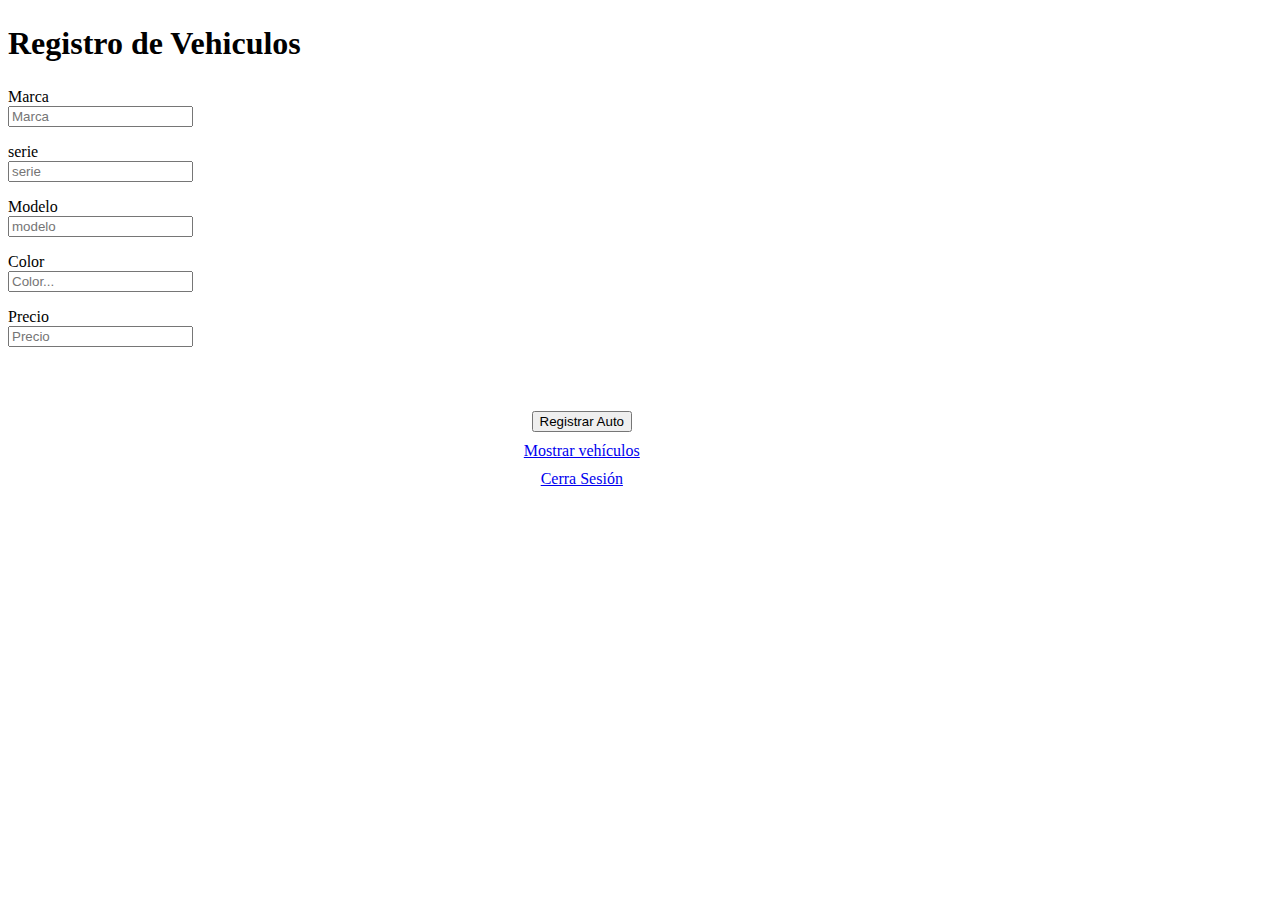
<file: index.html>
<!DOCTYPE html>
<html lang="en">

<head>
  <meta charset="UTF-8">
  <meta http-equiv="X-UA-Compatible" content="IE=edge">
  <meta name="viewport" content="width=device-width, initial-scale=1.0">

  <link rel="stylesheet" href="estilos.css">

  <link href="https://cdn.jsdelivr.net/npm/bootstrap@5.0.2/dist/css/bootstrap.min.css" rel="stylesheet" integrity="sha384-EVSTQN3/azprG1Anm3QDgpJLIm9Nao0Yz1ztcQTwFspd3yD65VohhpuuCOmLASjC" crossorigin="anonymous">
  <title>Registro de Vehiculos</title>
</head>

<body>


  <div class="container">
    
   
    <div class="container center">
      <h1>Registro de Vehiculos</h1>
    </div>

    <form>
        <div class="form-group row">
          <div class="md-6">
          
            <p>
              <label>Marca</label> <br>
              <input id="marca" class="form-control" type="text" placeholder="Marca">
            </p>
          </div>
          <div class="col-md-6">
            <p>
              <label>serie</label> <br>
              <input id="modelo" class="form-control" type="text"  placeholder="serie">
            </p>
          </div>
          <div class="col">
  
            <p>
              <label>Modelo</label> <br>
              <input id="anio" class="form-control" type="number" min="2021" placeholder="modelo">
            </p>
          </div>
        </div>
        
        <p>
          <label>Color</label> <br>
          <input id="color" class="form-control" type="text" placeholder="Color...">
        </p>
        <p>
          <label>Precio</label> <br>
          <input id="precio" class="form-control" type="number" placeholder="Precio" min="1">
        </p> <br>
  
      </form>
  
      <script src="validar.js">
      </script>
    </div>
    <div class="botones">
      <button id="registrar" onclick="registrarVehiculo();" class="btn btn-success btn-block" type="button">Registrar
        Auto</button>
    </div>
  
  
    
      <div class="botones">
        <a class="btn btn-info" href="vehiculos.html">Mostrar vehículos</a>
      </div>
      <div class="botones">
        <a class="btn btn-warning" href="login.html">Cerra Sesión</a>
      </div>

  <div class="container">


 
  <script src="validar.js"></script>
</body>

</html>
</file>
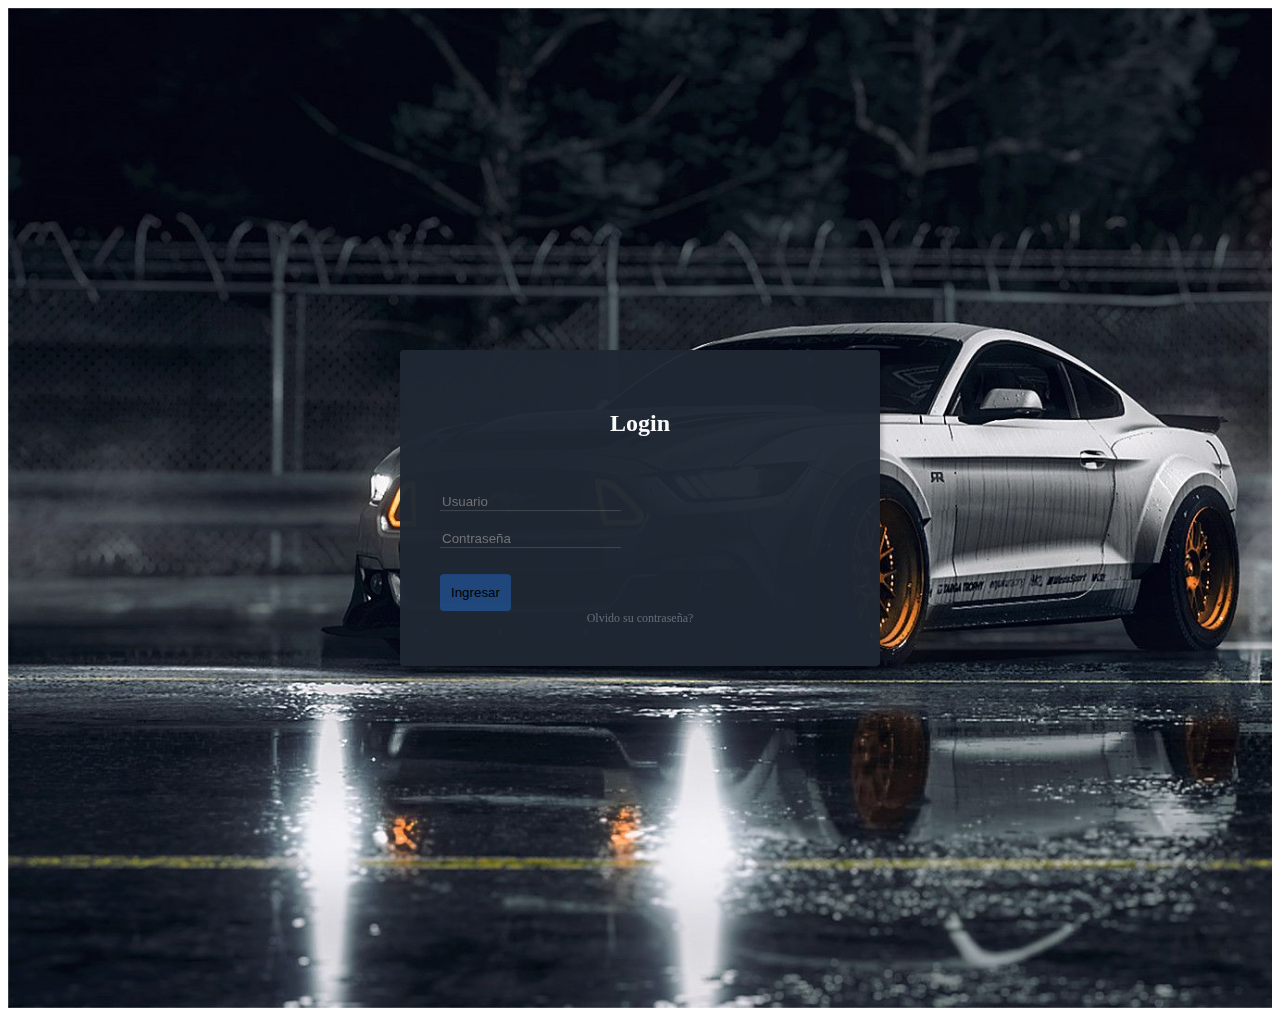
<file: login.html>
<!DOCTYPE html>
<html lang="en">
<head>
    <meta charset="UTF-8">
    <meta http-equiv="X-UA-Compatible" content="IE=edge">
    <meta name="viewport" content="width=device-width, initial-scale=1.0">
    <link href="https://cdn.jsdelivr.net/npm/bootstrap@5.0.2/dist/css/bootstrap.min.css" rel="stylesheet" integrity="sha384-EVSTQN3/azprG1Anm3QDgpJLIm9Nao0Yz1ztcQTwFspd3yD65VohhpuuCOmLASjC" crossorigin="anonymous">
    <link rel="stylesheet" href="estilos.css">
    <title>Pasto Motors | Login </title>
</head>
<body >


    <div class="login-dark">
        <form action="index.html">
            <h2 class="sr-only">Login</h2>

            <div class="illustration">
                <i class="icon ion-ios-locked-outline"></i>
            </div>

            <div class="form-group">
                <input class="form-control" type="text" name="usuario" id="usuario" placeholder="Usuario">
            </div>
            <br>

            <div class="form-group">
                <input class="form-control" type="password" name="contraseña" id="pwd" placeholder="Contraseña">
            </div>

            <div class="form-group">
                <button class="btn btn-primary btn-block" onclick="validar()">Ingresar</button>
            </div>
            <a href="#" class="forgot">Olvido su contraseña?</a>
        
        </form>
    </div>
 
    <script src="validar.js"></script>
</body>
</html>
</file>
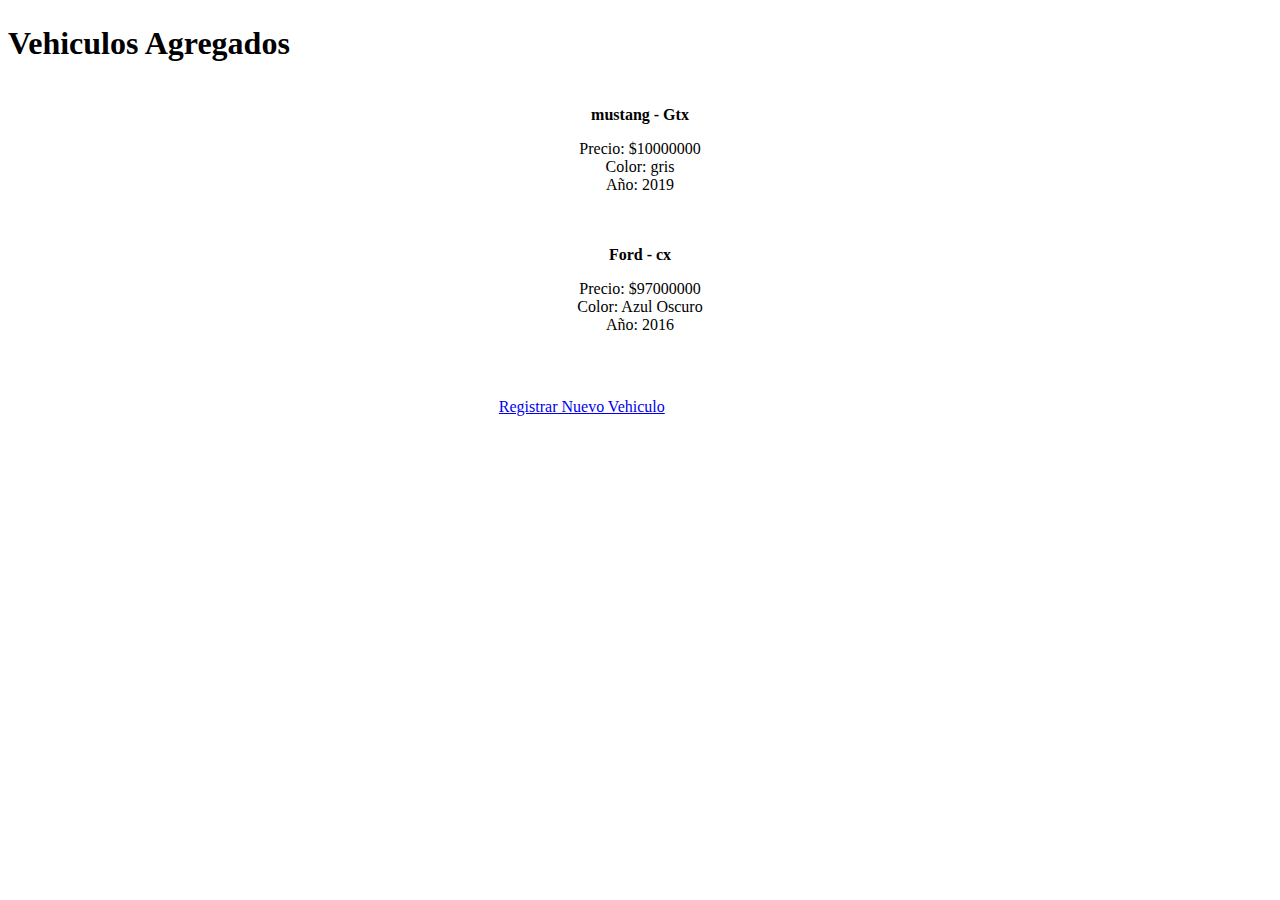
<file: vehiculos.html>
<!DOCTYPE html>
<html lang="en">

<head>
    <meta charset="UTF-8">
    <meta http-equiv="X-UA-Compatible" content="IE=edge">
    <meta name="viewport" content="width=device-width, initial-scale=1.0">

    <link rel="stylesheet" href="estilos.css">
    <link href="https://cdn.jsdelivr.net/npm/bootstrap@5.0.2/dist/css/bootstrap.min.css" rel="stylesheet" integrity="sha384-EVSTQN3/azprG1Anm3QDgpJLIm9Nao0Yz1ztcQTwFspd3yD65VohhpuuCOmLASjC" crossorigin="anonymous">
    <title>Document</title>
</head>

<body>
   
 
    <div class="container">
        <h1>Vehiculos Agregados</h1>
    </div>

    <center>
        <div class="container" id="container"></div>
    </center>

    <div class="botones">
        <a class="btn btn-primary btn-block" href="index.html">Registrar Nuevo Vehiculo</a>
      </div>
      

    <script src="validar.js">
        mostrarVehiculos();
    </script>
</body>

</html>
</file>
<file: estilos.css>
.login-dark {
    height:1000px;
    background:#475d62 url(./images/fondo2.jpg);
    background-size:cover;
    position:relative;
  }
  
  .login-dark form {
    max-width:400px;
    width:90%;
    background-color:#1e2833;
    padding:40px;
    border-radius:4px;
    transform:translate(-50%, -50%);
    position:absolute;
    opacity: 97%;
    top:50%;
    left:50%;
    color:#fff;
    box-shadow:3px 3px 4px rgba(0,0,0,0.2);
  }
  
  .login-dark .illustration {
    text-align:center;
    padding:15px 0 20px;
    font-size:100px;
    color:#2980ef;
  }
  
  .login-dark form .form-control {
    background:none;
    border:none;
    border-bottom:1px solid #434a52;
    border-radius:0;
    box-shadow:none;
    outline:none;
    color:inherit;
  }
  
  .login-dark form .btn-primary {
    background:#214a80;
    border:none;
    border-radius:4px;
    padding:11px;
    box-shadow:none;
    margin-top:26px;
    text-shadow:none;
    outline:none;
  }
  
  .login-dark form .btn-primary:hover, .login-dark form .btn-primary:active {
    background:#214a80;
    outline:none;
  }
  
  .login-dark form .forgot {
    display:block;
    text-align:center;
    font-size:12px;
    color:#6f7a85;
    opacity:0.9;
    text-decoration:none;
  }
  
  .login-dark form .forgot:hover, .login-dark form .forgot:active {
    opacity:1;
    text-decoration:none;
  }
  
  .login-dark form .btn-primary:active {
    transform:translateY(1px);
  }

  .sr-only{
      text-align: center;
  }

  .botones{
    width: 90%;
    padding: 5px;
    text-align: center;
  
    
  }

  .container{
    margin: 2% auto;
  }

  .card{
    width: 48%;
  }
</file>
